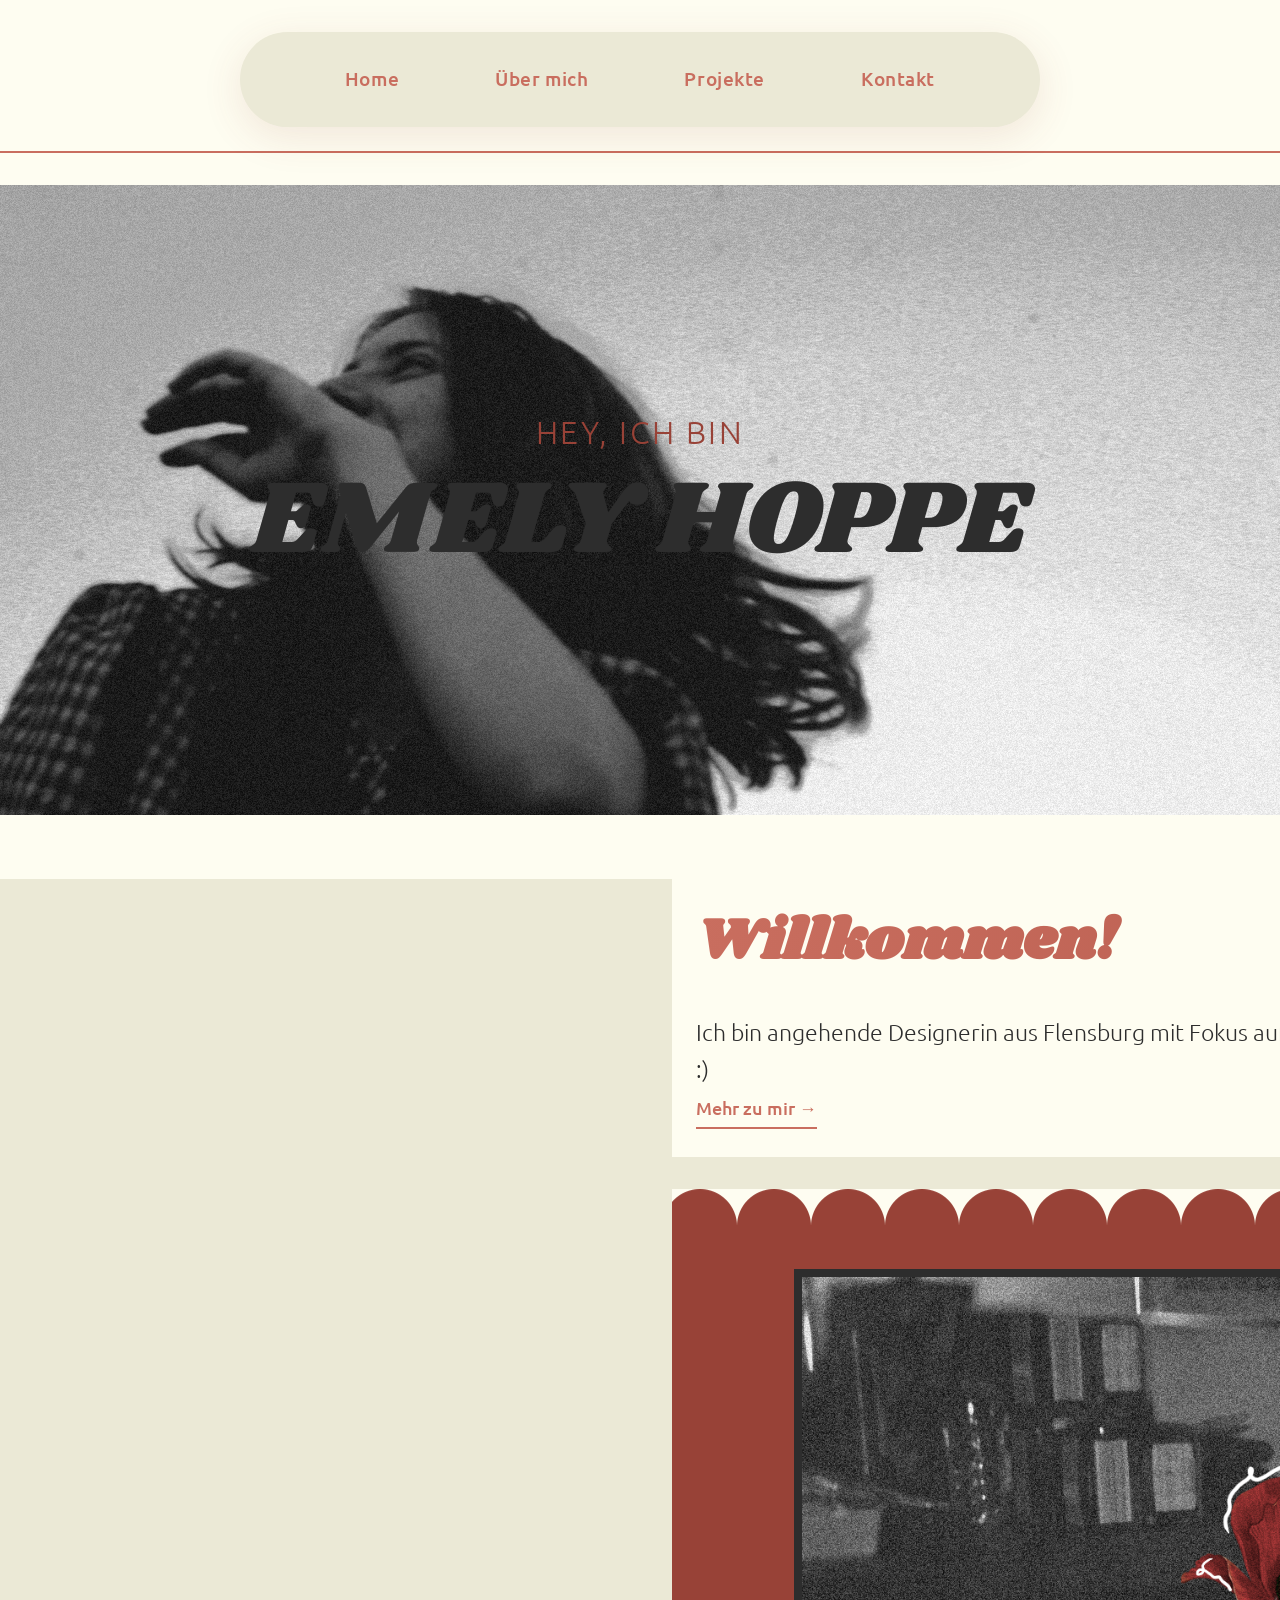
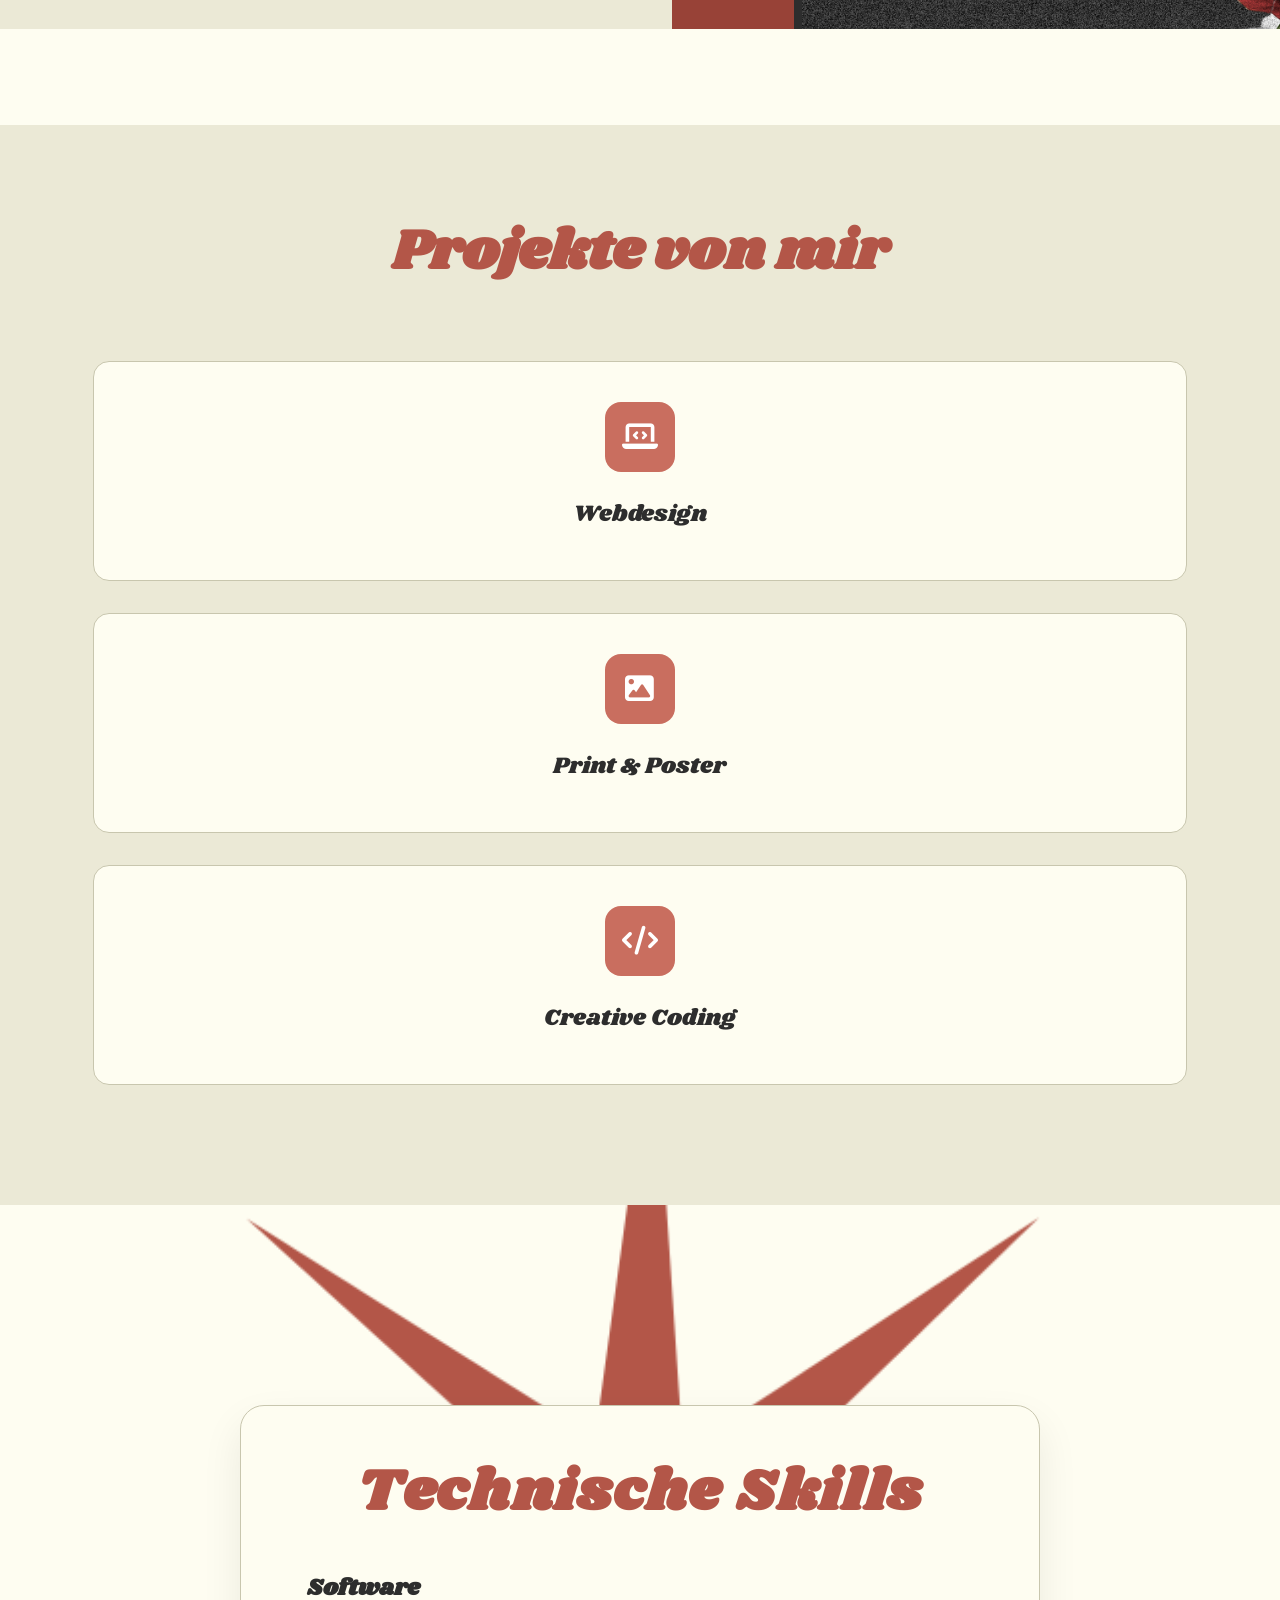
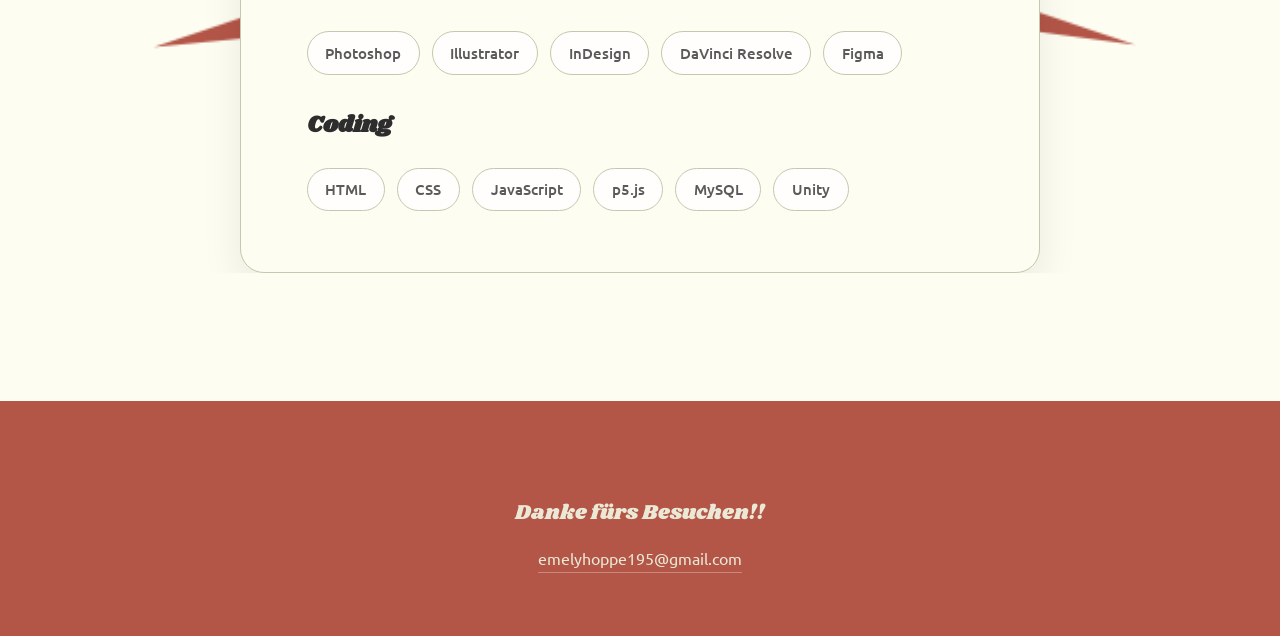
<file: index.html>
<!DOCTYPE html>
<html lang="de">
<head>
  <meta charset="UTF-8">
  <meta name="viewport" content="width=device-width, initial-scale=1.0">
  <title>Emely Hoppe - Portfolio</title>
  <link href="https://fonts.googleapis.com/css2?family=Shrikhand&family=Ubuntu:wght@300;400;500;700&display=swap" rel="stylesheet">
  <link rel="stylesheet" href="style.css">
  <link rel="stylesheet" href="https://cdnjs.cloudflare.com/ajax/libs/font-awesome/6.4.0/css/all.min.css" crossorigin="anonymous" />

</head>
<body>

 <header class="site-header">
  <nav class="main-nav">
    <a href="index.html">Home</a>
    <a href="aboutme.html">Über mich</a>

    <div class="dropdown">
      <span class="dropbtn">Projekte</span>
      <div class="dropdown-content">
        <a href="webdesign.html">Webdesign</a>
        <a href="print-poster.html">Print & Poster</a>
        <a href="creative-coding.html">Creative Coding</a>
      </div>
    </div>

    <a href="kontakt.html">Kontakt</a>
  </nav>
</header>

<section class="hero" id="home">
  <div class="hero-content">
    <div class="hero-text">
      <p class="hero-greeting">Hey, ich bin</p>
      <h1 class="hero-name">
        EMELY HOPPE
      </h1>
    </div>
  </div>
</section>

<section class="intro-section">
  <div class="intro-content">
    <div class="intro-text">
      <h3 class="intro-title">Willkommen!</h3>
      <p>Ich bin angehende Designerin aus Flensburg mit Fokus auf Web- und Printdesign. Schau dich gerne um! :) <br> </p>
      <p><a href="aboutme.html">Mehr zu mir →</a></p>
    </div>
    <div class="intro-image">
      <img src="bilder/em1.2.png" alt="Emely Hoppe">
    </div>
  </div>
</section>


<section class="skills-overview" id="skills">
  <h2 class="section-title">Projekte von mir</h2>
  <div class="skills-grid">

    <a href="webdesign.html" class="skill-card">
      <div class="skill-icon"><i class="fas fa-laptop-code"></i></div>
      <h3>Webdesign</h3>
    </a>

    <a href="print-poster.html" class="skill-card">
      <div class="skill-icon"><i class="fas fa-image"></i></div>
      <h3>Print & Poster</h3>
    </a>

    <a href="creative-coding.html" class="skill-card">
      <div class="skill-icon"><i class="fas fa-code"></i></div>
      <h3>Creative Coding</h3>
    </a>

  </div> 
</section> 

<section class="tech-section">
  <div class="tech-skills">
    <h3 class="tech-title">Technische Skills</h3>
    <div class="tech-columns">
      <div class="tech-column">
        <h4>Software</h4>
        <div class="tech-tags">
          <span>Photoshop</span>
          <span>Illustrator</span>
          <span>InDesign</span>
          <span>DaVinci Resolve</span>
          <span>Figma</span>
        </div>
      </div>
      <div class="tech-column">
        <h4>Coding</h4>
        <div class="tech-tags">
          <span>HTML</span>
          <span>CSS</span>
          <span>JavaScript</span>
          <span>p5.js</span>
          <span>MySQL</span>
          <span>Unity</span>
        </div>
      </div>
    </div>
  </div>
</section>


<footer class="site-footer">
  <div class="footer-content">
    <div class="footer-info">
      <span>Danke fürs Besuchen!!</span>
      <span class="contact-links">
        <a href="#">emelyhoppe195@gmail.com</a> 
      </span>
    </div>
  </div>
</footer>


  <script>
    document.querySelectorAll('a[href^="#"]').forEach(anchor => {
      anchor.addEventListener('click', function (e) {
        e.preventDefault();
        const target = document.querySelector(this.getAttribute('href'));
        if (target) {
          target.scrollIntoView({
            behavior: 'smooth',
            block: 'start'
          });
        }
      });
    });
  </script>
</body>
</html>
</file>
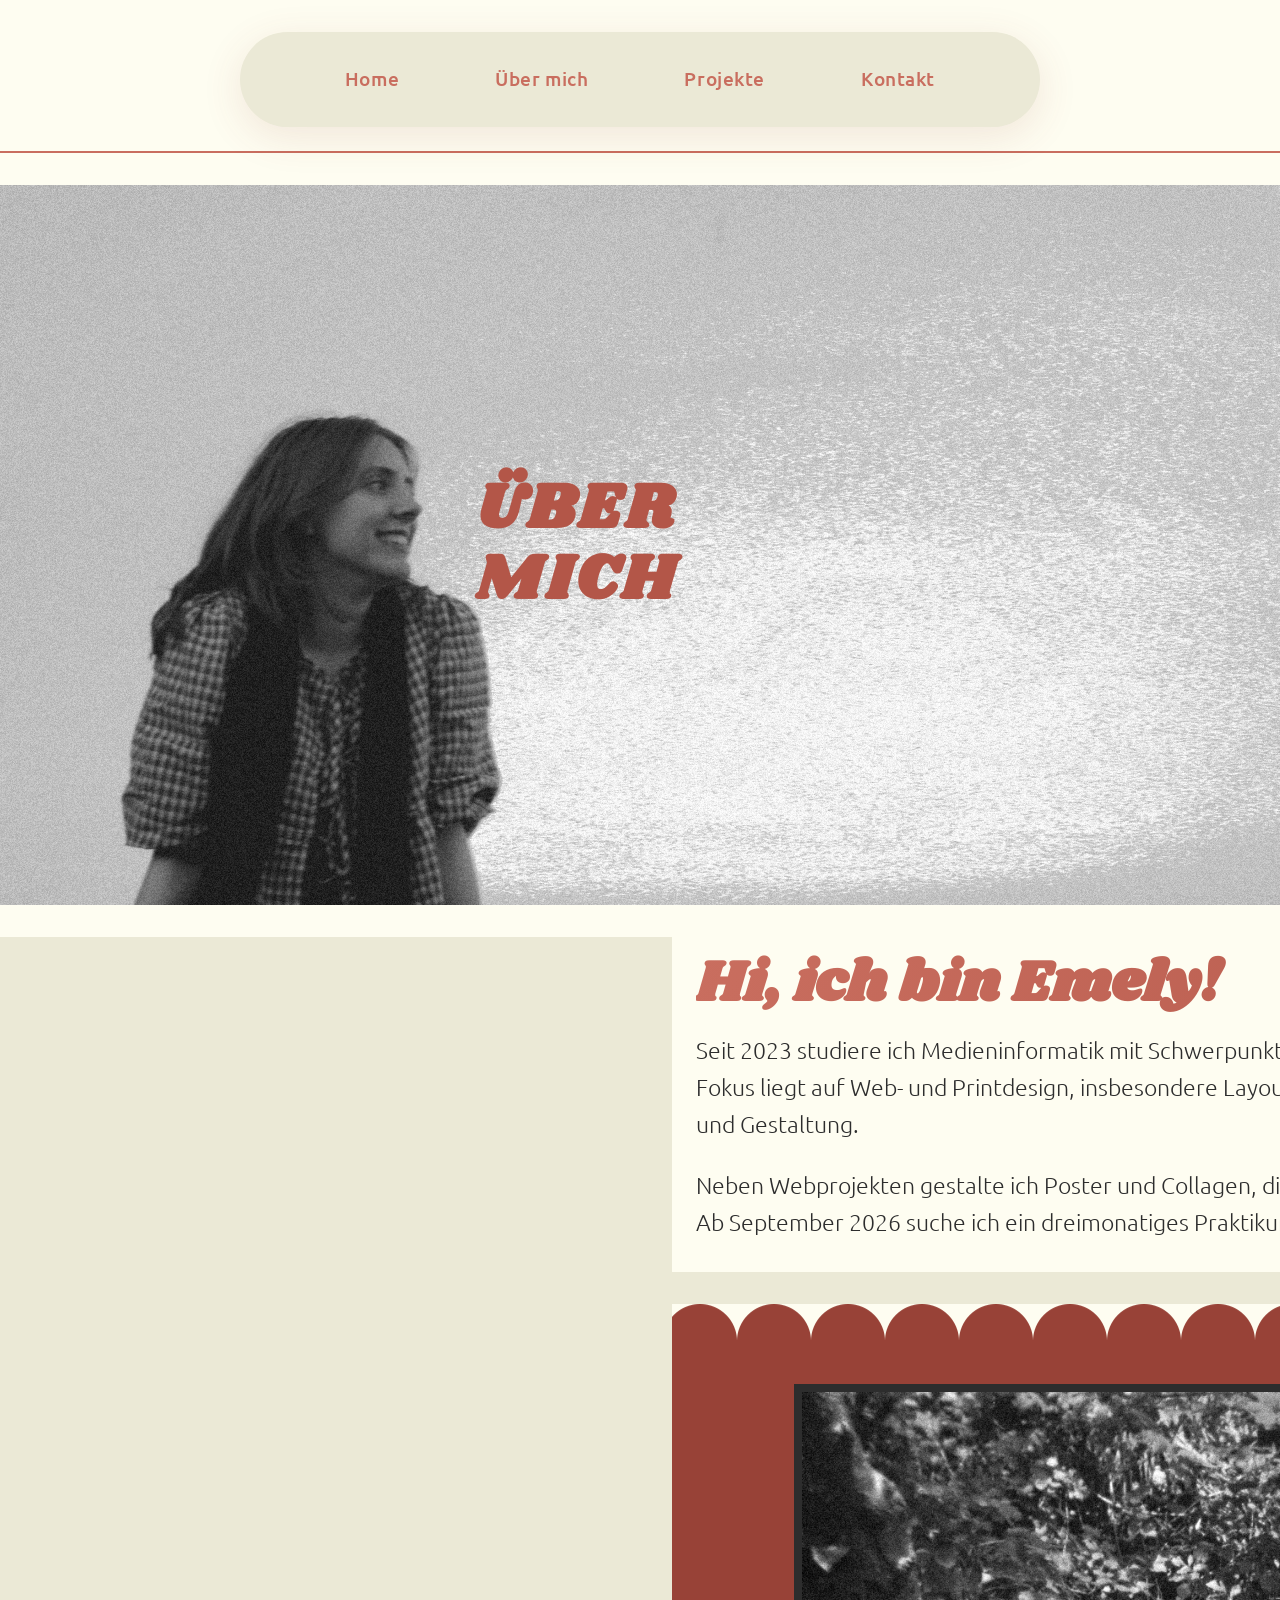
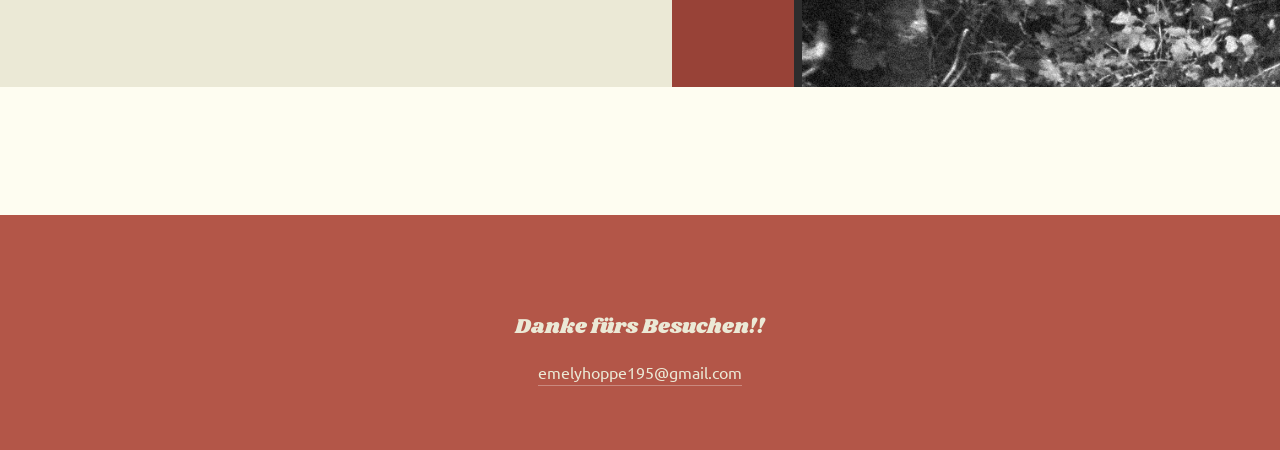
<file: aboutme.html>
<!DOCTYPE html>
<html lang="de">
<head>
  <meta charset="UTF-8">
  <meta name="viewport" content="width=device-width, initial-scale=1.0">
  <title>Emely Hoppe - Über mich</title>
  <link href="https://fonts.googleapis.com/css2?family=Shrikhand&family=Ubuntu:wght@300;400;500;700&display=swap" rel="stylesheet">
  <link rel="stylesheet" href="style.css">
</head>
<body>
 <header class="site-header">
  <nav class="main-nav">
    <a href="index.html">Home</a>
    <a href="aboutme.html">Über mich</a>

    <div class="dropdown">
      <span class="dropbtn">Projekte</span>
      <div class="dropdown-content">
        <a href="webdesign.html">Webdesign</a>
        <a href="print-poster.html">Print & Poster</a>
        <a href="creative-coding.html">Creative Coding</a>
      </div>
    </div>
    <a href="kontakt.html">Kontakt</a>
  </nav>
</header>
<header class="hero-header">
  <img src="bilder/em1.png" alt="Hero Bild" class="hero-header-image">

  <div class="hero-header-text">
    <h1 class="hero-title2">ÜBER<br>MICH</h1>
  </div>
</header>


<section class="intro-section" style="padding-top: -1rem;">

  <div class="intro-content" style="align-items: flex-start;">

   <div class="intro-text" style="margin-top: -1rem;">
  <h2 class="intro-title" style="margin-bottom: 1rem;">Hi, ich bin Emely!</h2>
  
  <p style="margin-top: 0;">
    Seit 2023 studiere ich Medieninformatik mit Schwerpunkt Film an der Hochschule Flensburg. Mein Fokus liegt auf Web- und Printdesign, insbesondere Layout, Typografie und der Verbindung von Inhalt und Gestaltung.
  </p>

  <div style="margin-top: 1.5rem;">
    <p>
     Neben Webprojekten gestalte ich Poster und Collagen, die analoge und digitale Elemente verbinden.
    <br> Ab September 2026 suche ich ein dreimonatiges Praktikum im Bereich Web- und Grafikdesign. 
    </p>
  </div>
</div>

    <div class="intro-image">
      <img src="bilder/em3.jpg" alt="Emely Portrait 1">
    </div>

  </div>
</section>


<footer class="site-footer">
  <div class="footer-content">
    <div class="footer-info">
      <span>Danke fürs Besuchen!!</span>
      <span class="contact-links">
        <a href="#">emelyhoppe195@gmail.com</a> 
      </span>
    </div>
  </div>
</footer>
</file>
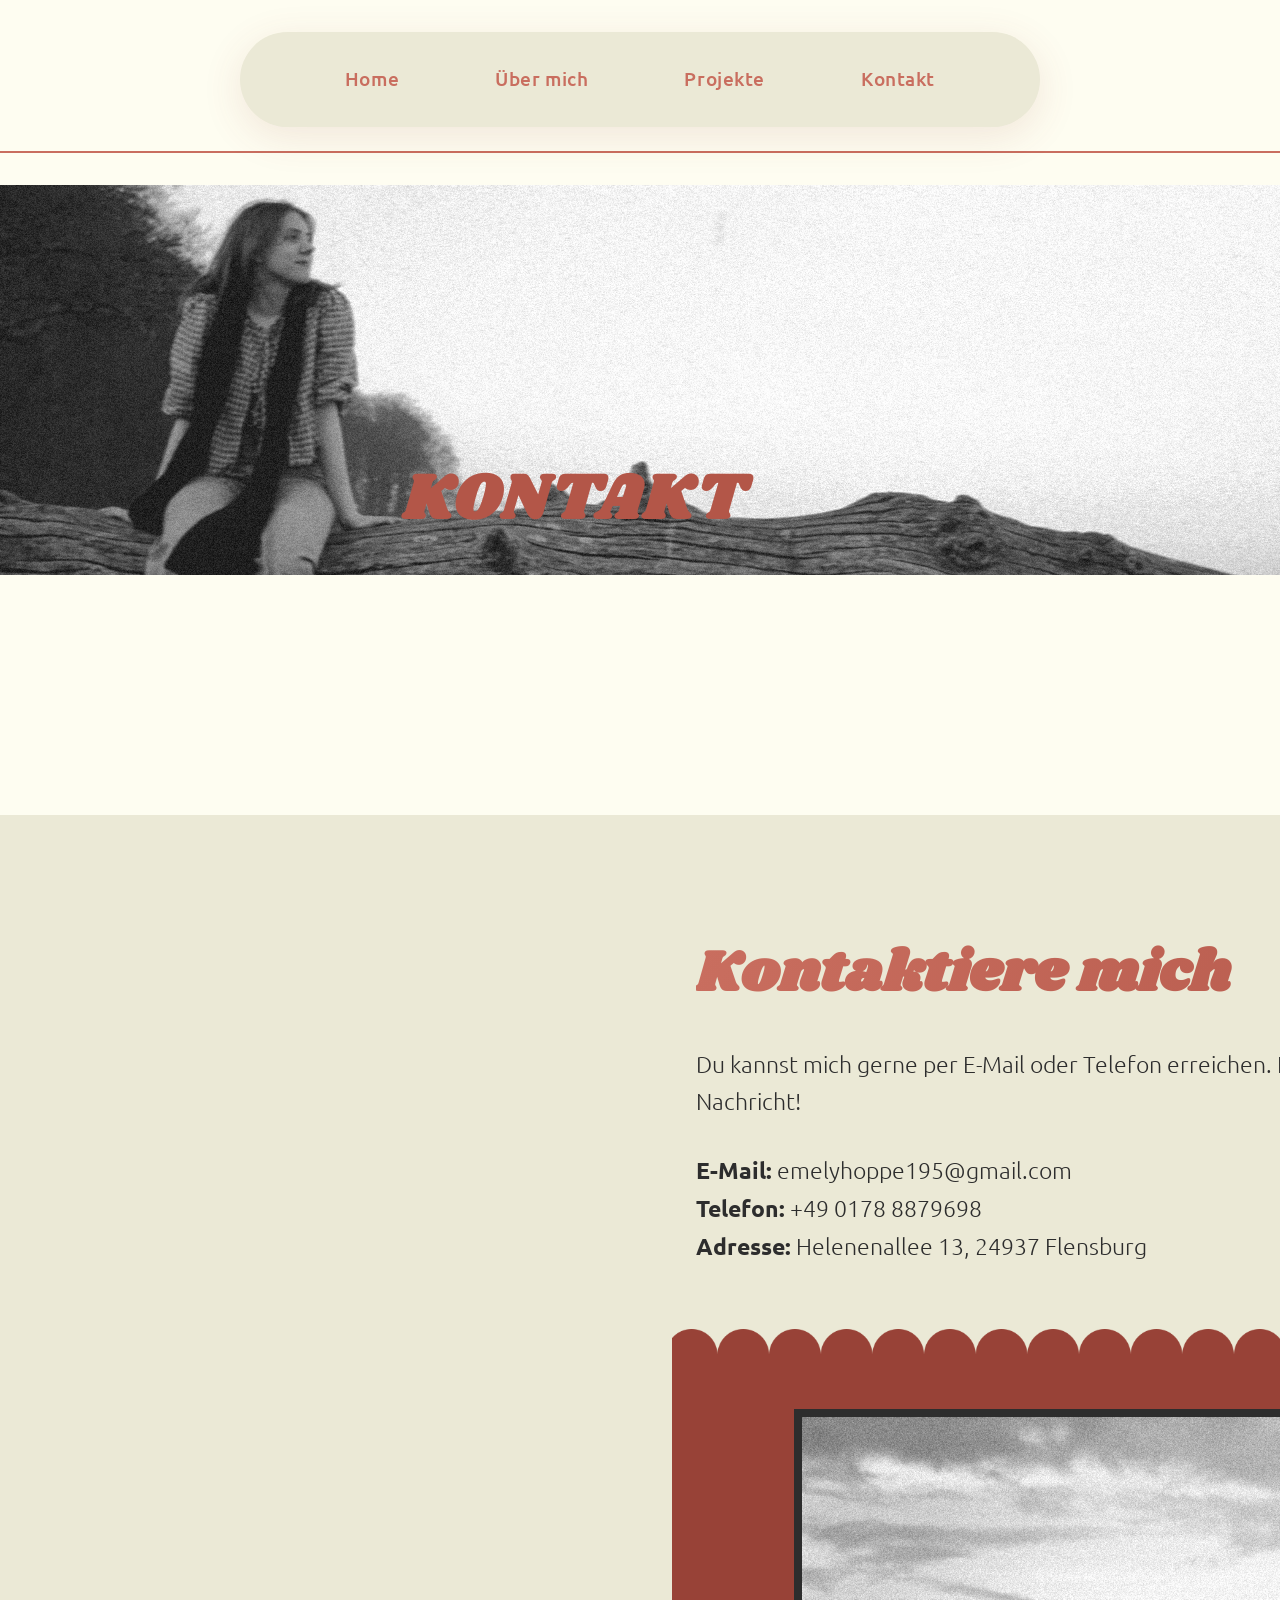
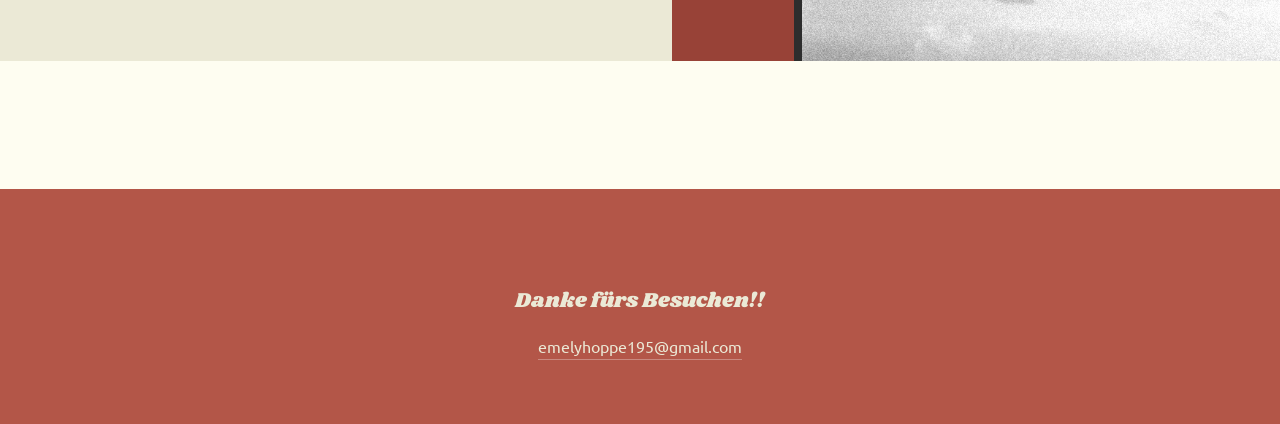
<file: kontakt.html>
<!DOCTYPE html>
<html lang="de">
<head>
  <meta charset="UTF-8">
  <meta name="viewport" content="width=device-width, initial-scale=1.0">
  <title>Emely Hoppe - Kontakt</title>
  <link href="https://fonts.googleapis.com/css2?family=Shrikhand&family=Ubuntu:wght@300;400;500;700&display=swap" rel="stylesheet">
  <link rel="stylesheet" href="style.css">
</head>
<body>
 <header class="site-header">
  <nav class="main-nav">
    <a href="index.html">Home</a>
    <a href="aboutme.html">Über mich</a>

    <div class="dropdown">
      <span class="dropbtn">Projekte</span>
      <div class="dropdown-content">
        <a href="webdesign.html">Webdesign</a>
        <a href="print-poster.html">Print & Poster</a>
        <a href="creative-coding.html">Creative Coding</a>
      </div>
    </div>

    <a href="kontakt.html">Kontakt</a>
  </nav>
</header>


<header class="hero-header">
  <img src="bilder/em10.png" alt="Hero Bild" class="hero-header-image">

  <div class="hero-header-text">
    <h1 class="hero-title2">KONTAKT</h1>
  </div>
</header>

<section class="recipe-features-section">
  <div class="recipe-features-content" style="grid-template-columns: 1fr 1fr; align-items: start;">
    <div class="recipe-text">
      <h2 class="intro-title">Kontaktiere mich</h2>
      <p>Du kannst mich gerne per E-Mail oder Telefon erreichen. Ich freue mich auf deine Nachricht!</p>

      <div style="margin-top:2rem; font-family: 'Ubuntu', sans-serif; font-size: 1.2rem; line-height: 1.8;">
        <p><strong>E-Mail:</strong> emelyhoppe195@gmail.com</a></p>
        <p><strong>Telefon:</strong> +49 0178 8879698</a></p>
        <p><strong>Adresse:</strong> Helenenallee 13, 24937 Flensburg</p>
      </div>
    </div>

    <div class="recipe-image" style="display:flex; align-items:flex-start;">
      <img src="bilder/em2.jpg" alt="Kontaktbild" 
        style="width: 130%; max-width: none; height: auto; object-fit: cover; border:8px solid #2d2d2d;">
    </div>
  </div>
</section>



<footer class="site-footer">
  <div class="footer-content">
    <div class="footer-info">
      <span>Danke fürs Besuchen!!</span>
      <span class="contact-links">
        <a href="#">emelyhoppe195@gmail.com</a> 
      </span>
    </div>
  </div>
</footer>


  <script>
    document.querySelectorAll('a[href^="#"]').forEach(anchor => {
      anchor.addEventListener('click', function (e) {
        e.preventDefault();
        const target = document.querySelector(this.getAttribute('href'));
        if (target) {
          target.scrollIntoView({
            behavior: 'smooth',
            block: 'start'
          });
        }
      });
    });
  </script>
</body>
</html>
</file>
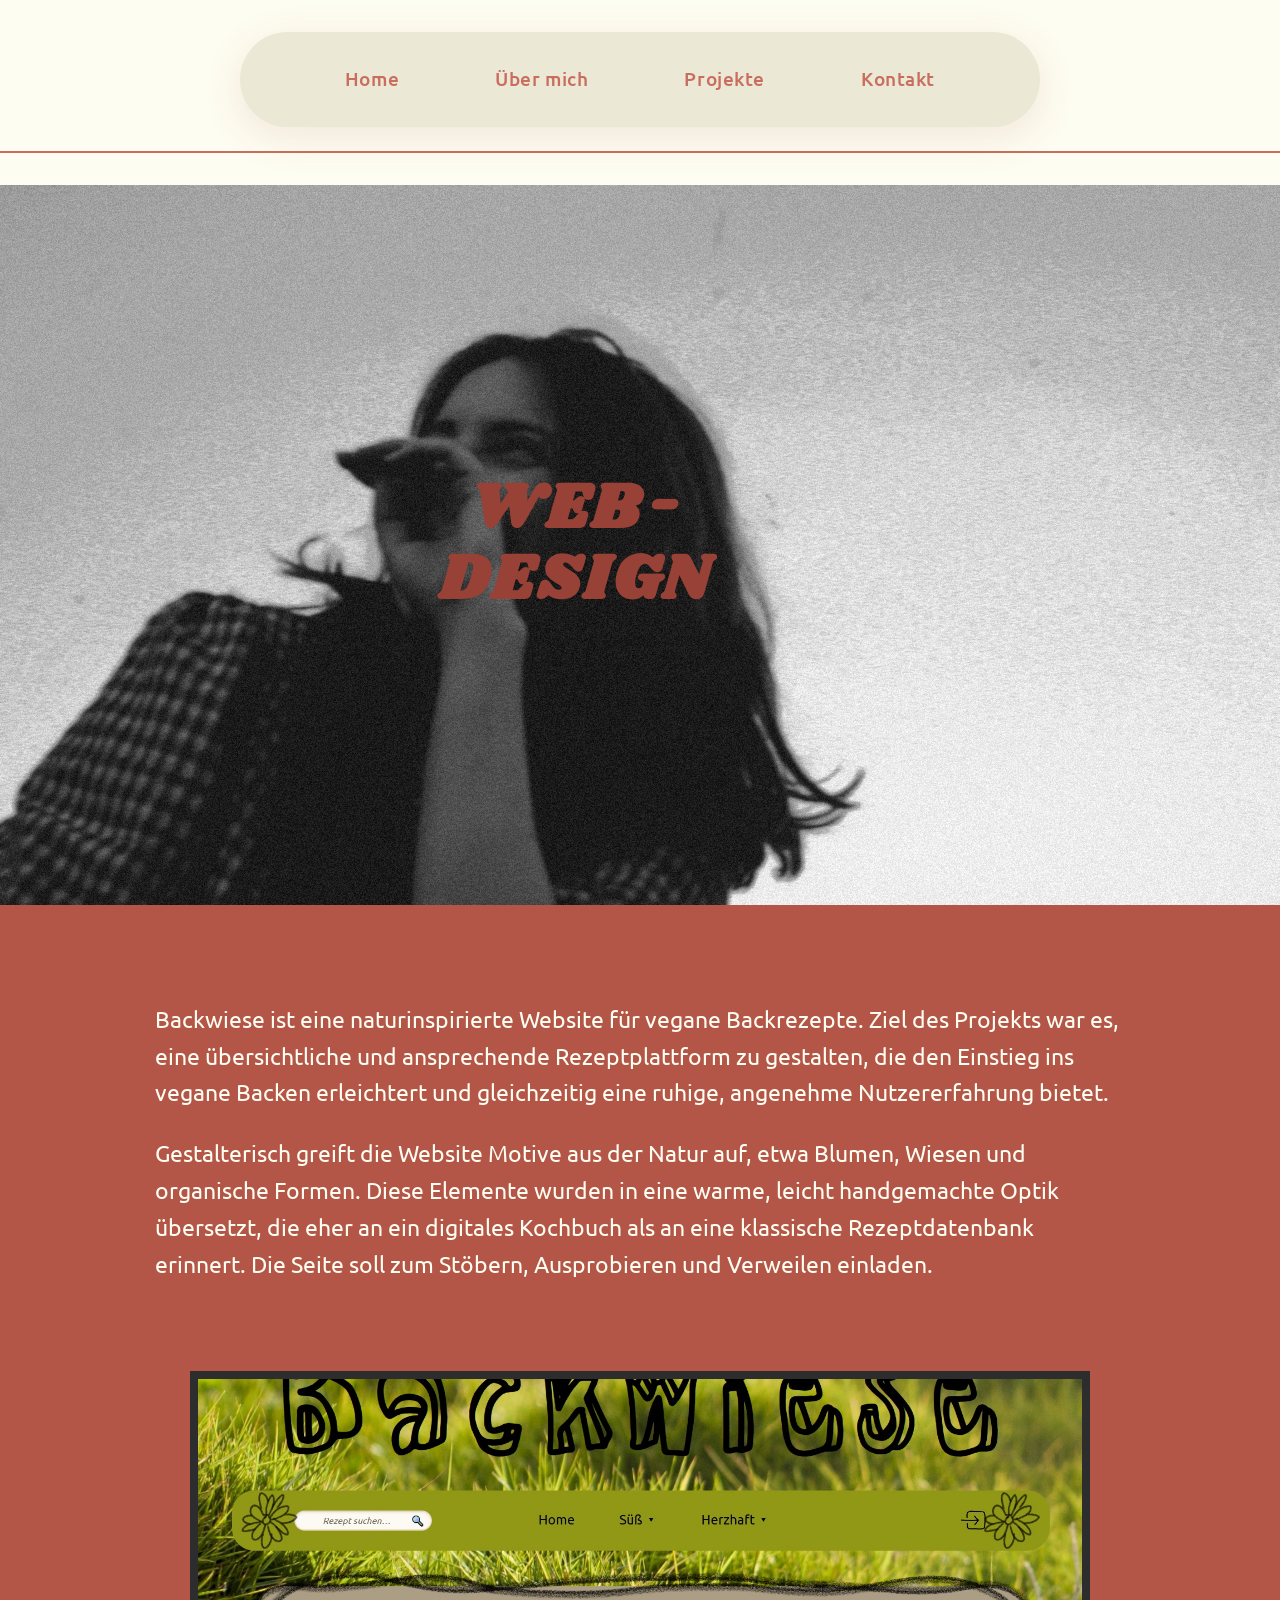
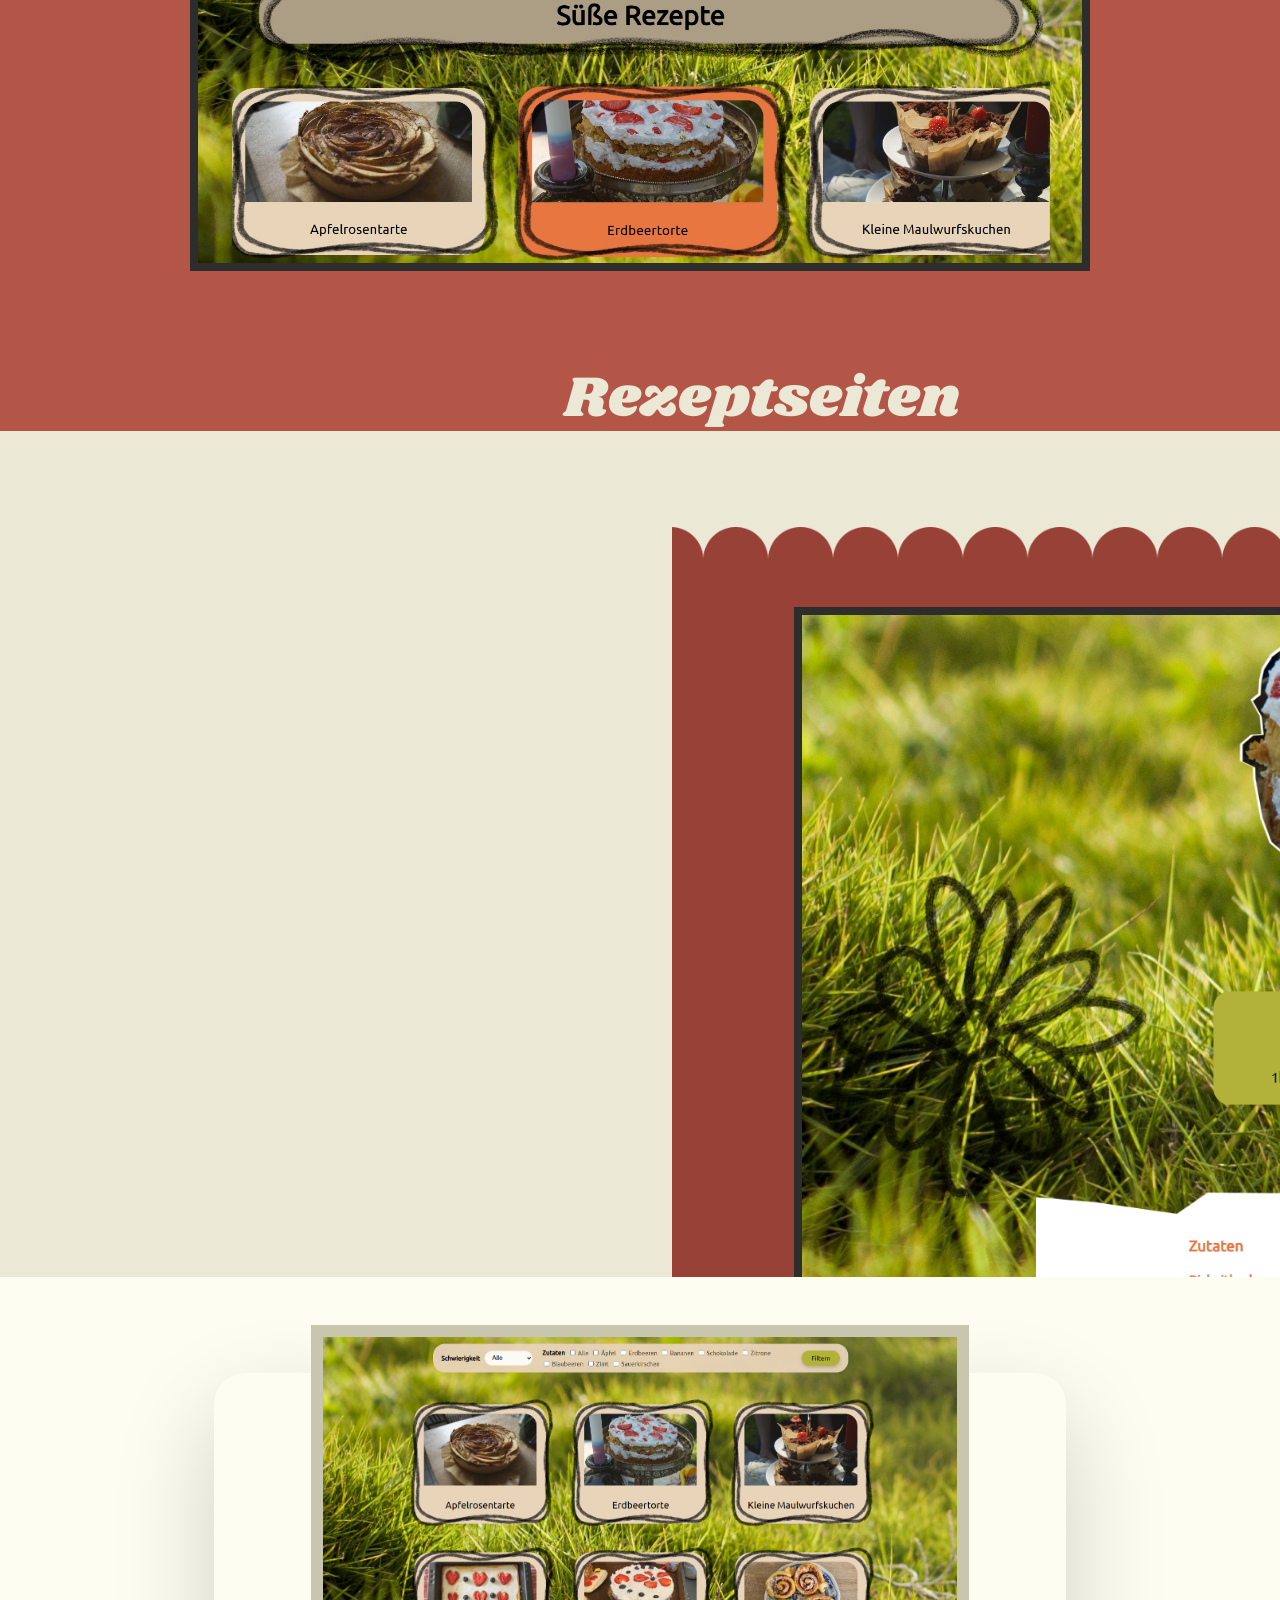
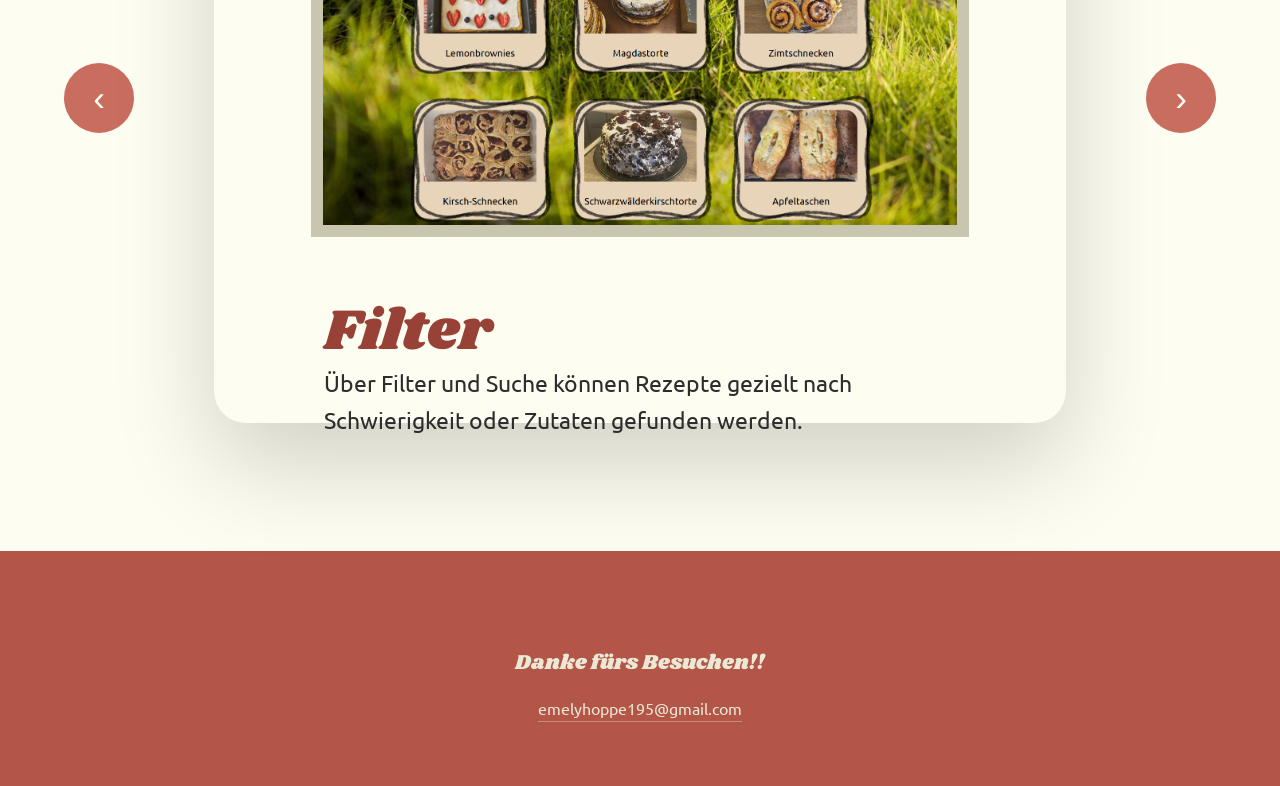
<file: webdesign.html>
<!DOCTYPE html>
<html lang="de">
<head>
  <meta charset="UTF-8">
  <meta name="viewport" content="width=device-width, initial-scale=1.0">
  <title>Emely Hoppe - Webdesign</title>
  <link href="https://fonts.googleapis.com/css2?family=Shrikhand&family=Ubuntu:wght@300;400;500;700&display=swap" rel="stylesheet">
  <link rel="stylesheet" href="style.css">
</head>

<body>
 <header class="site-header">
  <nav class="main-nav">
    <a href="index.html">Home</a>
    <a href="aboutme.html">Über mich</a>

    <div class="dropdown">
      <span class="dropbtn">Projekte</span>
      <div class="dropdown-content">
        <a href="webdesign.html">Webdesign</a>
        <a href="print-poster.html">Print & Poster</a>
        <a href="creative-coding.html">Creative Coding</a>
      </div>
    </div>

    <a href="kontakt.html">Kontakt</a>
  </nav>
</header>

<header class="hero-header">
  <img src="bilder/em4.jpg" alt="Hero Bild" class="hero-header-image">

  <div class="hero-header-text">
    <h1 class="hero-title">WEB-<br>DESIGN</h1>
  </div>
</header>

<div class="project-block">
  <div class="project-content">
    <div class="project-text">
      <p>Backwiese ist eine naturinspirierte Website für vegane Backrezepte. Ziel des Projekts war es, eine übersichtliche und ansprechende Rezeptplattform zu gestalten, die den Einstieg ins vegane Backen erleichtert und gleichzeitig eine ruhige, angenehme Nutzererfahrung bietet.</p>
      <p>Gestalterisch greift die Website Motive aus der Natur auf, etwa Blumen, Wiesen und organische Formen. Diese Elemente wurden in eine warme, leicht handgemachte Optik übersetzt, die eher an ein digitales Kochbuch als an eine klassische Rezeptdatenbank erinnert. Die Seite soll zum Stöbern, Ausprobieren und Verweilen einladen.</p>
    </div>
    <div class="project-image">
      <label for="lightbox-img" class="image-label">
        <img src="bilder/hauptseite.jpg" alt="Backwiese" id="thumb-img">
      </label>
      <input type="checkbox" id="lightbox-img" class="lightbox-checkbox">
      <label for="lightbox-img" class="lightbox-overlay">
        <img src="bilder/hauptseite.jpg" alt="Backwiese Vergrößert">
      </label>
    </div>
  </div>
  
  <div class="project-subtitle-wrapper">
    <h2 class="project-subtitle">Rezeptseiten</h2>
  </div>
</div>

<section class="recipe-features-section">
  <div class="recipe-features-content">
    <div class="recipe-image">
      <img src="bilder/rezeptseite.png" alt="Backwiese Detail">
    </div>
    
    <div class="recipe-text">
      <p>Die Rezeptdetailseite stellt ein einzelnes Rezept in den Mittelpunkt. Ein großes Bild gibt einen ersten Eindruck, darunter folgen Zutatenliste und Zubereitung in klar gegliederter Form.</p>
    </div>
  </div>
</section>

<section class="features-slider-section">
  <div class="slider-container">
    <button class="slider-arrow prev" aria-label="Vorheriges Feature">‹</button>
    
    <div class="feature-tile">
      <div class="feature-tile-content">
        <div class="feature-tile-image">
          <img src="bilder/filter.png" alt="Aktuelles Feature" id="current-feature-img">
        </div>
        <div class="feature-tile-text">
          <h3 id="current-feature-title">Filter</h3>
          <p id="current-feature-desc">Über Filter und Suche können Rezepte gezielt nach Schwierigkeit oder Zutaten gefunden werden.</p>
        </div>
      </div>
    </div>
    
    <button class="slider-arrow next" aria-label="Nächstes Feature">›</button>
  </div>
</section>


<script>
const features = [
  { 
    img: 'bilder/filter.png', 
    title: 'Filter', 
    desc: 'Über Filter und Suche können Rezepte gezielt nach Schwierigkeit oder Zutaten gefunden werden.' 
  },
  { 
    img: 'bilder/kommentare.png', 
    title: 'Kommentare', 
    desc: 'Kommentare und Bewertungen ermöglichen Austausch und Orientierung innerhalb der Rezeptsammlung.' 
  },
  { 
    img: 'bilder/profil.png', 
    title: 'Profile', 
    desc: 'Registrierte Nutzer*innen können Rezepte bewerten, kommentieren und eigene Vorschläge einreichen. Außerdem können sie ihr Profil bearbeiten.' 
  },
  { 
    img: 'bilder/rezept-bearbeiten.png', 
    title: 'Rezepte bearbeiten', 
    desc: 'Das Projektteam kann Rezepte verwalten und Inhalte pflegen. Bearbeitungsansichten sind klar strukturiert und funktional gehalten.' 
  }
];

let currentFeatureIndex = 0;

document.querySelector('.next').addEventListener('click', () => {
  currentFeatureIndex = (currentFeatureIndex + 1) % features.length;
  updateFeature();
});

document.querySelector('.prev').addEventListener('click', () => {
  currentFeatureIndex = (currentFeatureIndex - 1 + features.length) % features.length;
  updateFeature();
});

function updateFeature() {
  document.getElementById('current-feature-img').src = features[currentFeatureIndex].img;
  document.getElementById('current-feature-title').textContent = features[currentFeatureIndex].title;
  document.getElementById('current-feature-desc').textContent = features[currentFeatureIndex].desc;
}

updateFeature();
  </script>
</body>
</html>


<footer class="site-footer">
  <div class="footer-content">
    <div class="footer-info">
      <span>Danke fürs Besuchen!!</span>
      <span class="contact-links">
        <a href="#">emelyhoppe195@gmail.com</a> 
      </span>
    </div>
  </div>
</footer>
</file>
<file: style.css>
:root {
  /* White Rock Palette */
  --whiterock-light-01: #FEFDF1;
  --whiterock: #EBE9D6;
  --whiterock-dark-01: #C8C6AE;
  --whiterock-dark-02: #A7A387;

  /* Contessa Akzentfarbe (für pp und Navigation) */
  --contessa-light: #E68F7F;
  --contessa: #C96E5F;
  --contessa-dark-01: #B35648;
  --contessa-dark-02: #984237;

  /* Textfarben */
  --text-dark: #2d2d2d;
  --text-medium: #5a5a5a;
}

* {
  margin: 0;
  padding: 0;
  box-sizing: border-box;
}

body {
  font-family: 'Ubuntu', -apple-system, BlinkMacSystemFont, sans-serif;
  line-height: 1.6;
  color: var(--text-dark);
  background: var(--whiterock-light-01);
}

img {
  max-width: 100%;
  height: auto;
  display: block;
}

/* Navigation */
.site-header {
  position: relative;
  width: 100%;
  background: var(--whiterock-light-01);
  padding: 2rem 5% 1.5rem;
  border-bottom: 2px solid var(--contessa);
  margin-bottom: 2rem;
}

.main-nav {
  display: flex;
  justify-content: center;
  gap: 4rem;
  background: var(--whiterock);
  padding: 1.5rem 3rem;
  border-radius: 50px;
  box-shadow: 0 10px 40px rgba(152, 66, 55, 0.12);
  max-width: 800px;
  margin: 0 auto;
  flex-wrap: wrap;
}

.main-nav a {
  color: var(--contessa);
  text-decoration: none;
  font-family: 'Ubuntu', sans-serif;
  font-weight: 500;
  font-size: 1.2rem;
  letter-spacing: 0.03em;
  transition: all 0.3s ease;
  position: relative;
  padding: 0.5rem 1rem;
  border-radius: 12px;
}

.main-nav a:hover {
  color: var(--whiterock-light-01);
  background: var(--contessa-dark-01);
  transform: translateY(-2px);
}

.main-nav a::after {
  content: '';
  position: absolute;
  width: 0;
  height: 3px;
  bottom: 0;
  left: 50%;
  background: var(--contessa-light);
  transition: all 0.3s ease;
  border-radius: 2px;
}

.main-nav a:hover::after {
  width: 100%;
  left: 0;
}

/* Dropdown */
.dropdown {
  position: relative;
  display: inline-block;
}

.dropbtn {
  color: var(--contessa);
  text-decoration: none;
  font-family: 'Ubuntu', sans-serif;
  font-weight: 500;
  font-size: 1.2rem;
  letter-spacing: 0.03em;
  transition: all 0.3s ease;
  position: relative;
  padding: 0.5rem 1rem;
  border-radius: 12px;
  display: inline-block;
}

.dropbtn:hover {
  color: var(--whiterock-light-01);
  background: var(--contessa-dark-01);
  transform: translateY(-2px);
}

.dropdown-content {
  display: none;
  position: absolute;
  background-color: var(--whiterock);
  min-width: 180px;
  box-shadow: 0 10px 40px rgba(152, 66, 55, 0.12);
  border-radius: 12px;
  z-index: 1000;
  top: 100%;
  right: 0;
  flex-direction: column;
  padding: 0.5rem 0;
  opacity: 0;
  transform: translateY(5px);
  transition: all 0.3s ease;
}

.dropdown-content a {
  color: var(--contessa-dark-01);
  padding: 0.75rem 1.5rem;
  text-decoration: none;
  display: block;
  font-weight: 500;
  font-size: 1rem;
  transition: all 0.3s ease;
}

.dropdown-content a:hover {
  background-color: var(--contessa);
  color: var(--whiterock-light-01);
}

.dropdown:hover .dropdown-content {
  display: flex;
  flex-direction: column;
  opacity: 1;
  transform: translateY(0);
}

/* Hero Section */
.hero {
  position: relative;
  height: 90vh;
  min-height: 650px;
  max-height: 800px;
  display: flex;
  align-items: center;
  overflow: hidden;
  margin-bottom: 4rem;
}

.hero::before {
  content: '';
  position: absolute;
  top: 0;
  left: 0;
  right: 0;
  bottom: 0;
  background-image: url('bilder/em6.jpg');
  background-size: cover;
  background-position: center;
  background-repeat: no-repeat;
  z-index: 1;
  width: 100%;
  height: 100%;
}

.hero-content {
  position: relative;
  max-width: 1400px;
  margin: 0 auto;
  padding: 0 8%;
  width: 100%;
  display: flex;
  align-items: center;
  justify-content: flex-end;
  height: 100%;
  z-index: 2;
}

.hero-text {
  max-width: 500px;
  padding: 0;
  margin-right: -33rem;
}

.hero-greeting {
  font-family: 'Ubuntu', sans-serif;
  font-size: clamp(1.5rem, 3vw, 2rem);
  font-weight: 300;
  color: #984237;
  letter-spacing: 0.08em;
  text-transform: uppercase;
  margin-bottom: 1rem;
  text-align: center;
}

.hero-name {
  font-family: 'Shrikhand', cursive;
  font-size: clamp(4rem, 9vw, 6.5rem);
  font-weight: 400;
  line-height: 0.9;
  color: #2d2d2d;
  margin-bottom: 1.5rem;
  text-align: center;
}

.hero-name .accent {
  background: linear-gradient(120deg, var(--contessa), var(--contessa-dark-01));
  -webkit-background-clip: text;
  -webkit-text-fill-color: transparent;
  background-clip: text;
}

/* Hero Header Unterseiten */
.hero-header {
  position: relative;
  width: 100vw;
  height: 90vh;
  min-height: 650px;
  max-height: 800px;
  left: 50%;
  right: 50%;
  margin-left: -50vw;
  margin-right: -50vw;
  overflow: hidden;
}

.hero-header-image {
  width: 100%;
  height: 100%;
  object-fit: cover;
  object-position: center;
  display: block;
}

.hero-header-text {
  position: absolute;
  inset: 0;
  display: flex;
  flex-direction: column;
  align-items: center;
  justify-content: center;
  text-align: center;
  z-index: 2;
  pointer-events: none;
}

.hero-title,
.hero-title2 {
  font-family: 'Shrikhand';
  font-size: clamp(4rem, 9vw, 6.5rem);
  line-height: 0.85;
  text-transform: uppercase;
  letter-spacing: 0.05em;
}

.hero-title {
  color: var(--contessa-dark-02);
}

.hero-title2 {
  color: var(--contessa-dark-01);
  margin-right: 0;
  margin-bottom: 0;
}

.hero-sub {
  font-family: 'Ubuntu', sans-serif;
  font-size: clamp(1.2rem, 2.5vw, 1.6rem);
  font-weight: 300;
  color: var(--whiterock-light-01);
  margin-bottom: 1.5rem;
}

/* Intro / Diptychon */
.intro-section {
  padding: 0;
  background: var(--whiterock);
  position: relative;
  overflow: hidden;
  margin: 2rem 0 6rem;
}

.intro-content {
  display: grid;
  grid-template-columns: 1fr 1fr;
  height: 80vh;
  min-height: 550px;
  max-height: 750px;
  width: 100vw;
  position: relative;
  left: 50%;
  right: 50%;
  margin-left: -50vw;
  margin-right: -50vw;
}

.intro-text {
  background: var(--whiterock-light-01);
  padding: 8rem 10% 8rem 8%;
  display: flex;
  flex-direction: column;
  justify-content: center;
}

.intro-title {
  font-family: 'Shrikhand';
  font-size: clamp(3.5rem, 8vw, 6rem);
  background: linear-gradient(120deg, var(--contessa), var(--contessa-dark-01));
  -webkit-background-clip: text;
  -webkit-text-fill-color: transparent;
  background-clip: text;
  margin-bottom: 2.5rem;
  line-height: 0.9;
}

.intro-text p {
  font-family: 'Ubuntu', sans-serif;
  font-size: clamp(1.4rem, 3vw, 1.8rem);
  font-weight: 300;
  color: var(--text-dark);
  line-height: 1.8;
  max-width: 90%;
}

.intro-text a {
  color: var(--contessa);
  text-decoration: none;
  font-family: 'Ubuntu', sans-serif;
  font-weight: 500;
  font-size: 1.1rem;
  padding: 0.5rem 0;
  border-bottom: 2px solid var(--contessa);
  position: relative;
  transition: all 0.3s ease;
}

.intro-text a:hover {
  color: var(--contessa-dark-01);
  border-bottom-color: var(--contessa-dark-01);
}

.intro-image {
  background: var(--whiterock-light-01);
  background-image: url('bilder/rot1.png');
  padding: 5rem 18% 9rem 10%;
  align-items: flex-start;
  justify-content: flex-end;
  position: relative;
}

.intro-image img {
  max-width: 150%;
  max-height: 75%;
  object-fit: cover;
  border: 8px solid #2d2d2d;
}

/* Skills Overview */
.skills-overview {
  padding: 100px 5% 120px;
  background: var(--whiterock);
}

.section-title {
  font-family: 'Shrikhand', cursive;
  font-size: clamp(2.5rem, 5vw, 3.5rem);
  text-align: center;
  margin-bottom: 5rem;
  color: var(--contessa-dark-01);
  line-height: 1;
}

.skills-grid {
  display: grid;
  grid-template-columns: repeat(3, 1fr);
  gap: 2rem;
  max-width: 1400px;
  margin: 0 auto;
}

.skill-card {
  background: var(--whiterock-light-01);
  padding: 2.5rem 2rem;
  border-radius: 16px;
  text-decoration: none;
  color: var(--text-dark);
  border: 1px solid var(--whiterock-dark-01);
  transition: all 0.3s ease;
  display: flex;
  flex-direction: column;
  align-items: center;
  text-align: center;
  height: 220px;
}

.skill-card:hover {
  transform: translateY(-8px);
  border-color: var(--contessa);
  box-shadow: 0 20px 40px rgba(152, 66, 55, 0.15);
}

.skill-icon {
  width: 70px;
  height: 70px;
  background: var(--contessa);
  border-radius: 16px;
  margin-bottom: 1.5rem;
  display: flex;
  align-items: center;
  justify-content: center;
  font-size: 1.8rem;
  color: white;
}

.skill-card h3 {
  font-family: 'Shrikhand', cursive;
  font-size: 1.4rem;
  font-weight: 400;
  color: var(--text-dark);
  margin: 0;
  line-height: 1.2;
}

/* Tech Section */
.tech-section {
  background: url('bilder/stern.png');
  background-size: contain;
  background-position: center top;
  background-repeat: no-repeat;
  background-attachment: scroll;
  padding: 4rem 0 0 0;
  position: relative;
  overflow: hidden;
  min-height: 70vh;
  margin-bottom: 0 !important;
}

.tech-skills {
  position: relative;
  z-index: 2;
  max-width: 800px;
  margin: 8.5em auto 0;
  padding: 3.5rem 3rem 3.8rem;
  background: var(--whiterock-light-01);
  border-radius: 24px;
  border: 1px solid var(--whiterock-dark-01);
  box-shadow: 0 18px 40px rgba(0, 0, 0, 0.08);
}

.tech-title {
  font-family: 'Shrikhand', cursive;
  font-size: 2.1rem;
  color: var(--contessa-dark-01);
  text-align: center;
  margin-bottom: 2.8rem;
  letter-spacing: 0.03em;
}

.tech-columns {
  display: grid;
  grid-template-columns: repeat(2, minmax(0, 1fr));
  gap: 3.5rem;
}

.tech-column h4 {
  font-family: 'Shrikhand', cursive;
  font-size: 1.4rem;
  color: var(--text-dark);
  margin-bottom: 1.5rem;
}

.tech-tags {
  display: flex;
  flex-wrap: wrap;
  gap: 0.75rem;
}

.tech-tags span {
  font-family: 'Ubuntu', sans-serif;
  font-size: 0.95rem;
  font-weight: 500;
  padding: 0.55rem 1.1rem;
  border-radius: 999px;
  background: rgba(255, 255, 255, 0.8);
  border: 1px solid var(--whiterock-dark-01);
  color: var(--text-medium);
  transition: all 0.25s ease;
}

/* Projektblock + Lightbox */
.project-block {
  background: var(--contessa-dark-01);
  padding: 4rem 0 0;
  margin: 0;
  width: 100vw;
  position: relative;
  left: 50%;
  right: 50%;
  margin-left: -50vw;
  margin-right: -50vw;
}

.project-content {
  max-width: 1400px;
  margin: 0 auto;
  padding: 0 8%;
  display: grid;
  grid-template-columns: 1fr 1fr;
  gap: 6rem;
  align-items: center;
}

.project-text {
  max-width: 500px;
}

.project-text p {
  font-family: 'Ubuntu', sans-serif;
  font-size: 1.25rem;
  line-height: 1.75;
  color: var(--whiterock-light-01);
  margin-bottom: 1.5rem;
}

.project-image {
  position: relative;
  width: 140%;
  max-width: 900px;
  justify-self: start;
  z-index: 2;
}

.project-image img {
  width: 100%;
  height: 500px;
  object-fit: cover;
  object-position: center right;
  border: 8px solid #2d2d2d;
  display: block;
}

/* Thumbnail */
.project-image img#thumb-img {
  cursor: zoom-in;
  transition: transform 0.2s ease;
}

.lightbox-checkbox {
  display: none;
}

.lightbox-overlay {
  position: fixed;
  top: 0;
  left: 0;
  width: 100vw;
  height: 100vh;
  z-index: 9999;
  display: flex;
  align-items: center;
  justify-content: center;
  opacity: 0;
  visibility: hidden;
  transition: all 0.3s ease;
  cursor: zoom-out;
}

.lightbox-checkbox:checked+.lightbox-overlay {
  opacity: 1;
  visibility: visible;
}

.lightbox-overlay img {
  max-width: 90vw;
  max-height: 90vh;
  width: auto;
  height: auto;
  border-radius: 12px;
  box-shadow: 0 0 80px rgba(201, 110, 95, 0.5);
}

.image-label {
  display: block;
  cursor: pointer;
}

/* Projekt-Untertitel */
.project-subtitle-wrapper {
  padding: 8rem 8% 2rem;
  background: var(--contessa-dark-01);
  position: relative;
}

.project-subtitle {
  font-family: 'Shrikhand', cursive;
  font-size: clamp(2rem, 4vw, 2.8rem);
  color: var(--whiterock);
  text-align: right;
  line-height: 0.95;
  font-weight: 400;
  position: absolute;
  bottom: 0rem;
  right: 25%;
  width: auto;
  max-width: none;
}

/* Rezept-Features */
.recipe-features-section {
  background: var(--whiterock);
  padding: 6rem 0 0;
  position: relative;
  overflow: hidden;
  margin: 0 0 6rem;
}

.recipe-features-content {
  background: var(--whiterock);
  display: grid;
  grid-template-columns: 1fr 1fr;
  height: 80vh;
  min-height: 550px;
  max-height: 750px;
  width: 100vw;
  position: relative;
  left: 50%;
  right: 50%;
  margin-left: -50vw;
  margin-right: -50vw;
}

.recipe-image {
  background: var(--whiterock);
  background-image: url('bilder/rot1.png');
  padding: 5rem 18% 9rem 10%;
  background-position: center top;
  background-size: cover;
  display: flex;
  align-items: flex-start;
  justify-content: flex-start;
  position: relative;
}

.recipe-image img {
  background: var(--whiterock);
  max-width: 150%;
  max-height: 75%;
  object-fit: cover;
  border: 8px solid #2d2d2d;
}

.recipe-text {
  background: var(--whiterock);
  padding: 8rem 10% 8rem 8%;
  display: flex;
  flex-direction: column;
  justify-content: center;
}

.recipe-text p {
  font-family: 'Ubuntu', sans-serif;
  font-size: clamp(1.4rem, 3vw, 1.8rem);
  font-weight: 300;
  color: var(--text-dark);
  line-height: 1.8;
  max-width: 90%;
}

/* Slider */
.slider-container {
  max-width: 2000px;
  margin: 0 auto;
  padding: 0 5%;
  display: flex;
  align-items: center;
  justify-content: center;
  gap: 5rem;
  height: 650px;
}

.slider-arrow {
  width: 70px;
  height: 70px;
  border: none;
  background: var(--contessa);
  color: var(--whiterock-light-01);
  font-size: 2.2rem;
  font-weight: 300;
  border-radius: 50%;
  cursor: pointer;
  flex-shrink: 0;
}

.feature-tile {
  flex: 1;
  max-width: 1600px;
  height: 100%;
  background: var(--whiterock-light-01);
  border-radius: 32px;
  padding: 4rem 5rem;
  box-shadow: 0 40px 100px rgba(0, 0, 0, 0.18);
  display: flex;
  align-items: center;
}

.feature-tile-content {
  display: grid;
  grid-template-columns: 1.3fr 1fr;
  width: 100%;
  height: 100%;
  gap: 4rem;
}

.feature-tile-image {
  height: 100%;
}

.feature-tile-image img {
  width: 100%;
  height: 100%;
  object-fit: cover;
  object-position: center;
  border: 12px solid var(--whiterock-dark-01);
}

.feature-tile-text h3 {
  font-family: 'Shrikhand', cursive;
  font-size: clamp(2.8rem, 6vw, 3.8rem);
  color: var(--contessa-dark-02);
  line-height: 0.95;
  font-weight: 400;
}

.feature-tile-text p {
  font-size: 1.45rem;
  line-height: 1.85;
}

/* About-Split */
.about-split {
  max-width: 1400px;
  margin: 0 auto 0;
  padding: 4rem 8% 0;
  display: grid;
  grid-template-columns: 2.5fr 1fr;
  gap: 4rem;
  align-items: start;
  position: relative;
}

.about-text {
  align-self: flex-start;
  padding: 0;
  margin: 0;
}

.about-text p {
  font-family: 'Ubuntu', sans-serif;
  font-size: clamp(1.25rem, 2.8vw, 1.6rem);
  font-weight: 300;
  color: var(--text-dark);
  line-height: 1.7;
  width: 100% !important;
  max-width: none !important;
  padding-right: 0;
  margin-right: 0;
}

.about-image-block {
  align-self: end;
  margin-top: auto;
  padding-bottom: 0rem;
}

.about-image-line {
  height: 3px;
  background-color: var(--contessa-dark-02);
  width: 100%;
}

.about-image {
  width: 450%;
  height: auto;
  object-fit: cover;
  align-self: flex-start;
  padding-bottom: 0rem;
}

.full-red-divider {
  height: 60px;
  background-color: var(--contessa-dark-02);
  width: 100vw;
  position: relative;
  left: 50%;
  right: 50%;
  margin-left: -50vw;
  margin-right: -50vw;
  margin-top: 0rem;
}

/* Image-Pair / Print */
.image-pair-section {
  background: var(--whiterock);
  padding: 6rem 0 0;
  position: relative;
  overflow: hidden;
  margin: 0 0 6rem;
}

.image-pair-content {
  background: var(--whiterock);
  display: grid;
  grid-template-columns: 1fr 1fr;
  height: 80vh;
  min-height: 550px;
  max-height: 750px;
  width: 100vw;
  position: relative;
  left: 50%;
  right: 50%;
  margin-left: -50vw;
  margin-right: -50vw;
}

.image-pair-block {
  background-image: url('bilder/rot1.png');
  background-position: center top;
  background-size: cover;
  padding: 5rem 18% 9rem 10%;
  display: flex;
  align-items: flex-start;
  justify-content: flex-start;
  position: relative;
  gap: 1.5rem;
}

.pair-img {
  width: 55%;
  height: 90vh;
  max-height: 740px;
  object-fit: cover;
  object-position: center top;
  border: 8px solid #2d2d2d;
}

.image-pair-text {
  background: var(--whiterock);
  padding: 8rem 10% 8rem 8%;
  display: flex;
  flex-direction: column;
  justify-content: center;
}

.image-pair-text p {
  font-family: 'Ubuntu', sans-serif;
  font-size: clamp(1.4rem, 3vw, 1.8rem);
  font-weight: 300;
  color: var(--text-dark);
  line-height: 1.8;
  max-width: 90%;
}

.single-image-block {
  padding-right: 0%;
  display: flex;
  justify-content: center;
  padding: 4rem 10%;
  background: var(--contessa-dark-01);
}

.single-image-block .single-img {
  width: 80%;
  max-width: 600px;
  height: auto;
  object-fit: cover;
  border: 8px solid #2d2d2d;
}

/* Footer */
.site-footer {
  background: var(--contessa-dark-01);
  padding: 6rem 5% 4rem;
  margin-top: 8rem;
  color: white;
}

.footer-content {
  max-width: 1100px;
  margin: 0 auto;
  text-align: center;
}

.footer-content p {
  font-size: 4rem;
  color: rgba(255, 255, 255, 0.3);
  font-weight: 300;
  margin: 0 0 2rem 0;
  letter-spacing: 0.2em;
}

.footer-info {
  display: flex;
  flex-direction: column;
  gap: 1rem;
  align-items: center;
}

.footer-info span:first-child {
  font-family: 'Shrikhand', cursive;
  font-size: 1.3rem;
  color: var(--whiterock);
  font-weight: 400;
}

.contact-links {
  font-family: 'Ubuntu', sans-serif;
  font-size: 1rem;
  color: rgba(255, 255, 255, 0.9);
}

.contact-links a {
  color: var(--whiterock);
  text-decoration: none;
  transition: all 0.3s ease;
  border-bottom: 1px solid rgba(255, 255, 255, 0.3);
  padding-bottom: 0.2rem;
}

.contact-links a:hover {
  color: var(--whiterock-dark-01);
  border-bottom-color: rgba(255, 255, 255, 0.7);
}

@media (max-width: 768px) {

  /* Grundlegendes */
  html,
  body {
    overflow-x: hidden;
  }

  * {
    max-width: 100%;
    box-sizing: border-box;
  }

  /* ================= HERO ================= */
  .hero,
  .hero-header {
    height: auto !important;
    min-height: 85vh !important;
    display: flex !important;
    align-items: center !important;
    justify-content: center !important;
  }

  .hero::before,
  .hero-header-image {
    position: absolute !important;
    inset: 0 !important;
    width: 100% !important;
    height: 100% !important;
    object-fit: cover !important;
    z-index: 0 !important;
  }

  .hero-content,
  .hero-header-text {
    position: relative !important;
    z-index: 2 !important;
    text-align: center !important;
    padding: 2rem 5% !important;
    width: 100% !important;
  }

  .hero-text {
    margin: 0 !important;
    max-width: 100% !important;
    padding: 0 1rem !important;
  }

  .hero-name {
    font-size: clamp(2.5rem, 8vw, 3.5rem) !important;
    line-height: 1.1 !important;
    color: #fff !important;
  }

  /* ================= NAV ================= */
  .main-nav {
    gap: 0.8rem !important;
    padding: 1rem !important;
    flex-wrap: wrap !important;
    justify-content: center !important;
  }

  .main-nav a,
  .dropbtn {
    font-size: 0.95rem !important;
    padding: 0.5rem 0.8rem !important;
  }

  /* Dropdown (CSS-only best effort) */
  .dropdown-content {
    position: static !important;
    display: none !important;
    flex-direction: column !important;
    box-shadow: none !important;
    opacity: 1 !important;
    transform: none !important;
  }

  .dropdown:hover .dropdown-content,
  .dropdown:active .dropdown-content,
  .dropdown:focus-within .dropdown-content {
    display: flex !important;
  }

  .dropbtn {
    cursor: pointer;
  }

  /* ================= LAYOUT ================= */
  .intro-content,
  .recipe-features-content,
  .image-pair-content,
  .feature-tile-content,
  .about-split,
  .project-content,
  .skills-grid,
  .tech-columns {
    display: flex !important;
    flex-direction: column !important;
    flex-wrap: wrap !important;
    gap: 2rem !important;
    width: 100% !important;
    margin: 0 !important;
    height: auto !important;
  }

  /* ================= SECTIONS BREITE ================= */
  .hero-header,
  .intro-content,
  .recipe-features-content,
  .image-pair-content,
  .project-block,
  .full-red-divider {
    width: 100% !important;
    margin: 0 !important;
    padding: 0 !important;
    left: 0 !important;
  }

  .project-block {
    width: 100% !important;
    margin: 0 auto !important;
    padding: 0 !important;
    left: 0 !important;
    right: 0 !important;
  }

  .project-content {
    display: flex !important;
    flex-direction: column !important;
    gap: 2rem !important;
    width: 100% !important;
    margin: 0 auto !important;
    padding: 2rem 5% !important;
  }

  .project-image {
    width: 100% !important;
    max-width: 100% !important;
    justify-self: center !important;
  }

  .project-image img {
    width: 100% !important;
    height: auto !important;
    object-fit: cover !important;
    border: 8px solid #2d2d2d;
  }


  /* ================= TEXT ================= */
  .intro-text,
  .recipe-text,
  .image-pair-text,
  .project-text,
  .about-text,
  .feature-tile-text {
    max-width: 100% !important;
    padding: 1rem 6% !important;
  }

  p,
  h1,
  h2,
  h3 {
    line-height: 1.4 !important;
    word-break: break-word;
  }

  /* ================= IMAGES ================= */
  img {
    width: 100% !important;
    height: auto !important;
    object-fit: cover !important;
  }

  .intro-image,
  .recipe-image,
  .image-pair-block {
    padding: 2rem 6% !important;
    background-size: cover !important;
    background-position: center !important;
    height: auto !important;
    display: flex !important;
    align-items: center !important;
    justify-content: center !important;
  }

  .intro-image img,
  .recipe-image img,
  .pair-img,
  .project-image img,
  .about-image,
  .single-image-block .single-img {
    width: 100% !important;
    max-width: 100% !important;
    height: auto !important;
    object-fit: contain !important;
  }

  /* ================= IMAGE PAIR ================= */
  .image-pair-content {
    height: auto !important;
    gap: 3rem !important;
  }

  .image-pair-block {
    flex-direction: column !important;
    gap: 2rem !important;
    height: auto !important;
    padding-bottom: 5rem !important;
  }

  .image-pair-text,
  .single-image-block {
    position: relative !important;
    z-index: 2 !important;
  }

  /* ================= ABOUT ================= */
  .about-image {
    width: 100% !important;
    height: auto !important;
  }

  /* ================= SLIDER ================= */
  .slider-container {
    flex-direction: column !important;
    height: auto !important;
    gap: 2rem !important;
    position: relative !important;
    z-index: 5 !important;
  }

  .feature-tile {
    height: auto !important;
    padding: 2rem !important;
  }

  .feature-tile-text h3 {
    font-size: 2rem !important;
  }

  /* ================= FOOTER ================= */
  .site-footer {
    margin-top: 4rem !important;
    position: relative !important;
    z-index: 10 !important;
  }

  .footer-content {
    position: relative !important;
    z-index: 10 !important;
  }

  /* ================= SPACING ================= */
  section {
    margin-bottom: 3rem !important;
  }

}

@media (max-width: 1200px) {

  * {
    max-width: 100% !important;
  }

  section,
  div {
    height: auto !important;
    max-height: none !important;
    overflow: visible !important;
  }

  .hero,
  .hero-header {
    height: auto !important;
    min-height: 80vh !important;
    display: flex !important;
    align-items: center !important;
    justify-content: center !important;
  }

  .hero::before {
    width: 100% !important;
    height: 100% !important;
  }

  .hero-content {
    display: flex !important;
    justify-content: center !important;
    align-items: center !important;
    padding: 2rem 5% !important;
    width: 100% !important;
  }

  .hero-text {
    margin: 0 !important;
    padding: 0 !important;
    max-width: 100% !important;
    text-align: center !important;
  }

  .hero-greeting,
  .hero-name {
    text-align: center !important;
    width: 100% !important;
  }

  .hero-name {
    font-size: clamp(2.5rem, 7vw, 4rem) !important;
    line-height: 1.1 !important;
  }

  .intro-content,
  .recipe-features-content,
  .image-pair-content,
  .project-content,
  .about-split,
  .feature-tile-content {
    display: flex !important;
    flex-direction: column !important;
    width: 100% !important;
    height: auto !important;
    gap: 2rem !important;
  }

  .intro-text,
  .recipe-text,
  .image-pair-text,
  .project-text,
  .about-text {
    width: 100% !important;
    max-width: 100% !important;
    padding: 2rem 6% !important;
    overflow: visible !important;
  }

  .intro-text p,
  .recipe-text p,
  .image-pair-text p,
  .project-text p,
  .about-text p {
    width: 100% !important;
    max-width: 100% !important;
  }

  .project-image,
  .intro-image,
  .recipe-image,
  .image-pair-block {
    width: 100% !important;
    max-width: 100% !important;
    padding: 2rem 6% !important;
  }

  .project-image img,
  .intro-image img,
  .recipe-image img,
  .pair-img {
    width: 100% !important;
    height: auto !important;
    max-height: none !important;
  }

  .pair-img {
    height: auto !important;
  }

  .about-image {
    width: 100% !important;
  }

  .project-image {
    width: 100% !important;
  }

  .hero-text {
    margin-right: 0 !important;
  }

  .image-pair-block {
    flex-direction: column !important;
  }
}

@media (max-width: 1400px) {
  .hero-content {
    justify-content: center !important;
    padding: 0 5% !important;
  }

  .hero-text {
    margin: 0 !important;
    max-width: 90% !important;
    text-align: center !important;
  }

  .hero-title,
  .hero-title2 {
    font-size: clamp(3rem, 6vw, 5rem) !important;
    line-height: 1.1 !important;
  }

  .hero-sub {
    font-size: clamp(1rem, 2vw, 1.5rem) !important;
    margin-bottom: 1rem !important;
  }
}


@media (min-width: 769px) and (max-width: 1400px) {
  /* Hero Texte & Container */
  .hero,
  .hero-header {
    height: auto !important;
    min-height: 70vh !important;
    max-height: 750px !important;
    align-items: center !important;
    justify-content: center !important;
  }

  .hero-content,
  .hero-header-text {
    padding: 2rem 5% !important;
    max-width: 90% !important;
    text-align: center !important;
  }

  .hero-title,
  .hero-title2 {
    font-size: clamp(2.5rem, 5vw, 4rem) !important;
    line-height: 1.1 !important;
  }

  .hero-sub {
    font-size: clamp(1rem, 2vw, 1.4rem) !important;
  }

  /* Allgemeine Fließtexte */
  .intro-text p,
  .recipe-text p,
  .image-pair-text p,
  .about-text p,
  .project-text p,
  .skill-card h3,
  .tech-column h4,
  .feature-tile-text h3,
  .feature-tile-text p {
    font-size: clamp(1rem, 1.8vw, 1.5rem) !important;
    line-height: 1.6 !important;
  }

  /* Überschriften */
  .intro-title,
  .project-subtitle,
  .feature-tile-text h3,
  .tech-title {
    font-size: clamp(2.5rem, 4.5vw, 4rem) !important;
    line-height: 1.1 !important;
  }

  /* Container-Widths anpassen */
  .intro-content,
  .recipe-features-content,
  .image-pair-content,
  .feature-tile-content,
  .about-split,
  .project-content,
  .skills-grid,
  .tech-columns {
    width: 95% !important;
    margin: 0 auto !important;
    display: flex !important;
    flex-direction: column !important;
    gap: 2rem !important;
    height: auto !important;
  }

  /* Padding aller Texte */
  .intro-text,
  .recipe-text,
  .image-pair-text,
  .about-text,
  .project-text,
  .feature-tile-text {
    padding: 2rem 2% !important;
    max-width: 100% !important;
  }

  /* Footer */
  .footer-content p {
    font-size: clamp(1.5rem, 2.5vw, 2.5rem) !important;
  }
}
</file>
